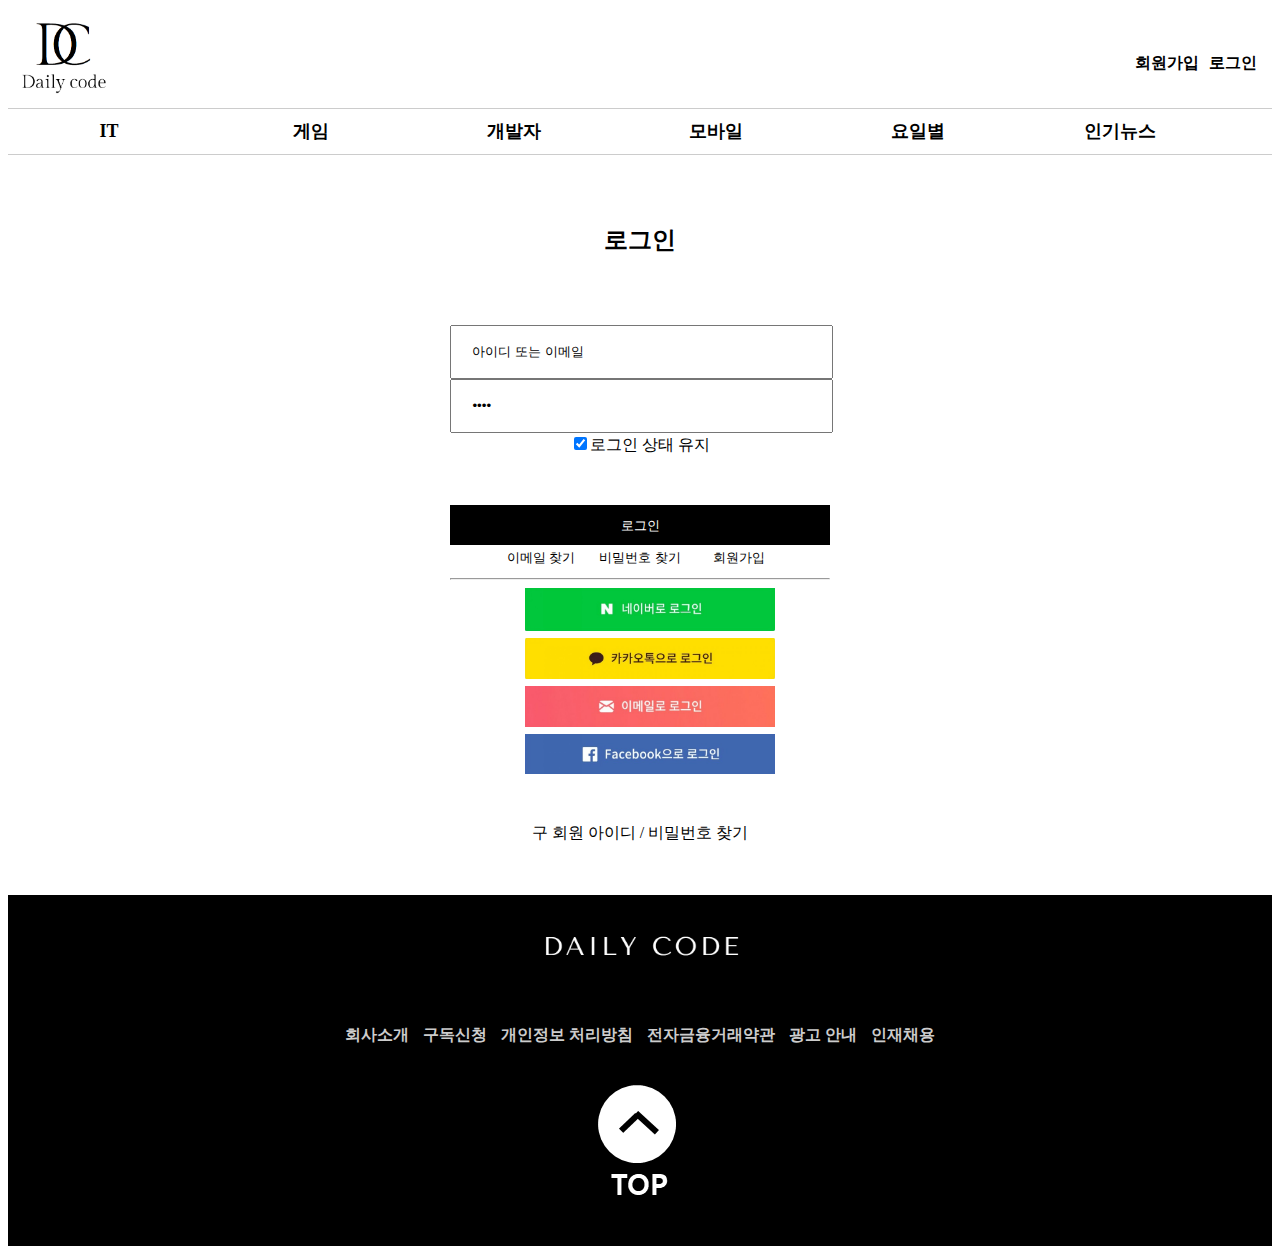
<file: html/2(login_page).html>
<!DOCTYPE html>
<html lang="en">
<head>
    <meta charset="UTF-8">
    <meta name="viewport" content="width=device-width, initial-scale=1.0">
    <title>Document</title>
    <link rel="stylesheet" type="text/css" href="css/login.css">
    <script src="js/jquery-3.7.1.min.js"></script>
    <script src="js/checkForm.js"></script> 
    <link rel="stylesheet" href="css/header.css">
    <link rel="stylesheet" href="css/footer.css">
    <link rel="stylesheet" href="css/menu.css">
    <script src="js/index.js"></script>
</head>
<body>
    <div id="wrap">
        <!-- header -->
       <header>
           <div id="headerBox">
               <div id="logoBox"><a href="index.html"><img src="image/logo_header.png" id="logoImg"></a></div>
               <div id="topMenuBox">
                   <ul>
                       <li><a href="2(login_page).html">로그인</a></li>
                       <li><a href="3_join.html">회원가입</a></li>
                   </ul>
               </div>
           </div>
       <nav>            
           <div id="mainMenuBox">
               <ul id="menuItem">
                    <li><a href="4-1section.html" id="showAllMenu">IT</a></li>
                    <li><a href="4-2section.html" id="showAllMenu">게임</a></li>
                    <li><a href="4-3section.html" id="showAllMenu">개발자</a></li>
                    <li><a href="4-4section.html" id="showAllMenu">모바일</a></li>
                   <li><a href="7(weekly_page).html" id="showAllMenu">요일별</a></li>
                   <li><a href="6(ranking_news).html" id="showAllMenu">인기뉴스</a></li>
               </ul>                    
           </div>
       </nav>
       </header>
    <!-- header끝 -->

    <div id="form">
        <div>
            <h2>로그인</h2>
        </div>
        <div>
            <a id="joinForm" name="joinForm"  method="post" action="joinMemberOk">

                <input type="text" name="id" id="id" value="아이디 또는 이메일" required><br> 
                <input type="password" name="password" id="password" size="" value="비밀번호" required><br> 
                <label><input type="checkbox" id="loginKeepUp" checked value="로그인 상태 유지">로그인 상태 유지</label><br> 
                <br><br><a href="index.html"><input type="submit" name="login" id="login" value="로그인"></a>
 
                <div class="searchAll" id="searchEmail"><a href="#">이메일 찾기</a></div>
                <div class="searchAll" id="searchPassword"><a href="#">비밀번호 찾기</a></div>
                <div class="searchAll" id="join"><a href="#">회원가입</a></div>
             
                <hr>
                
                <div id="easyLogin">
                    <ul>
                        <li><a href="#"><img src="image/naver.png" class="eslg" value="네이버 로그인" width="250px"></a></li>
                        <li><a href="#"><img src="image/kakao.png" class="eslg" value="카카오 로그인" width="250px"></a></li>
                        <li><a href="#"><img src="image/email.png" class="eslg" value="이메일 로그인" width="250px"></a></li>
                        <li><a href="#"><img src="image/facebook.png" class="eslg" value="페이스북 로그인" width="250px"></a></li>
                    </ul>
                </div>
                <br>
                <div id="oldSearch">
                    <a id="oldId" href="#">구 회원 아이디  / </a>
                    <a id="oldPass" href="#">비밀번호 찾기</a>
                </div>

            </a>
        </div>
    </div>
        <!-- footer -->
        <footer>
        <div id="footerBox">
        <div id="companyInfo"><img src="image/logo_dark.png"></div>
            <div id="bottomMenuBox">
                <ul id="bottomMenuItem">
                    <li><a href="#">회사소개  </a></li>
                    <li><a href="#"> 구독신청  </a></li>
                    <li><a href="#"> 개인정보 처리방침 </a></li>
                    <li><a href="#"> 전자금융거래약관  </a></li>
                    <li><a href="#"> 광고 안내  </a></li>
                    <li><a href="#">인재채용</a></li>
                </ul>
            </div>
        <div id="moveToTopBox"><img src="image/moveToTop.png" id="moveToTop"></div>
    </footer>
    <!-- footer 끝 -->
    </div>

</body>
</html>
</file>
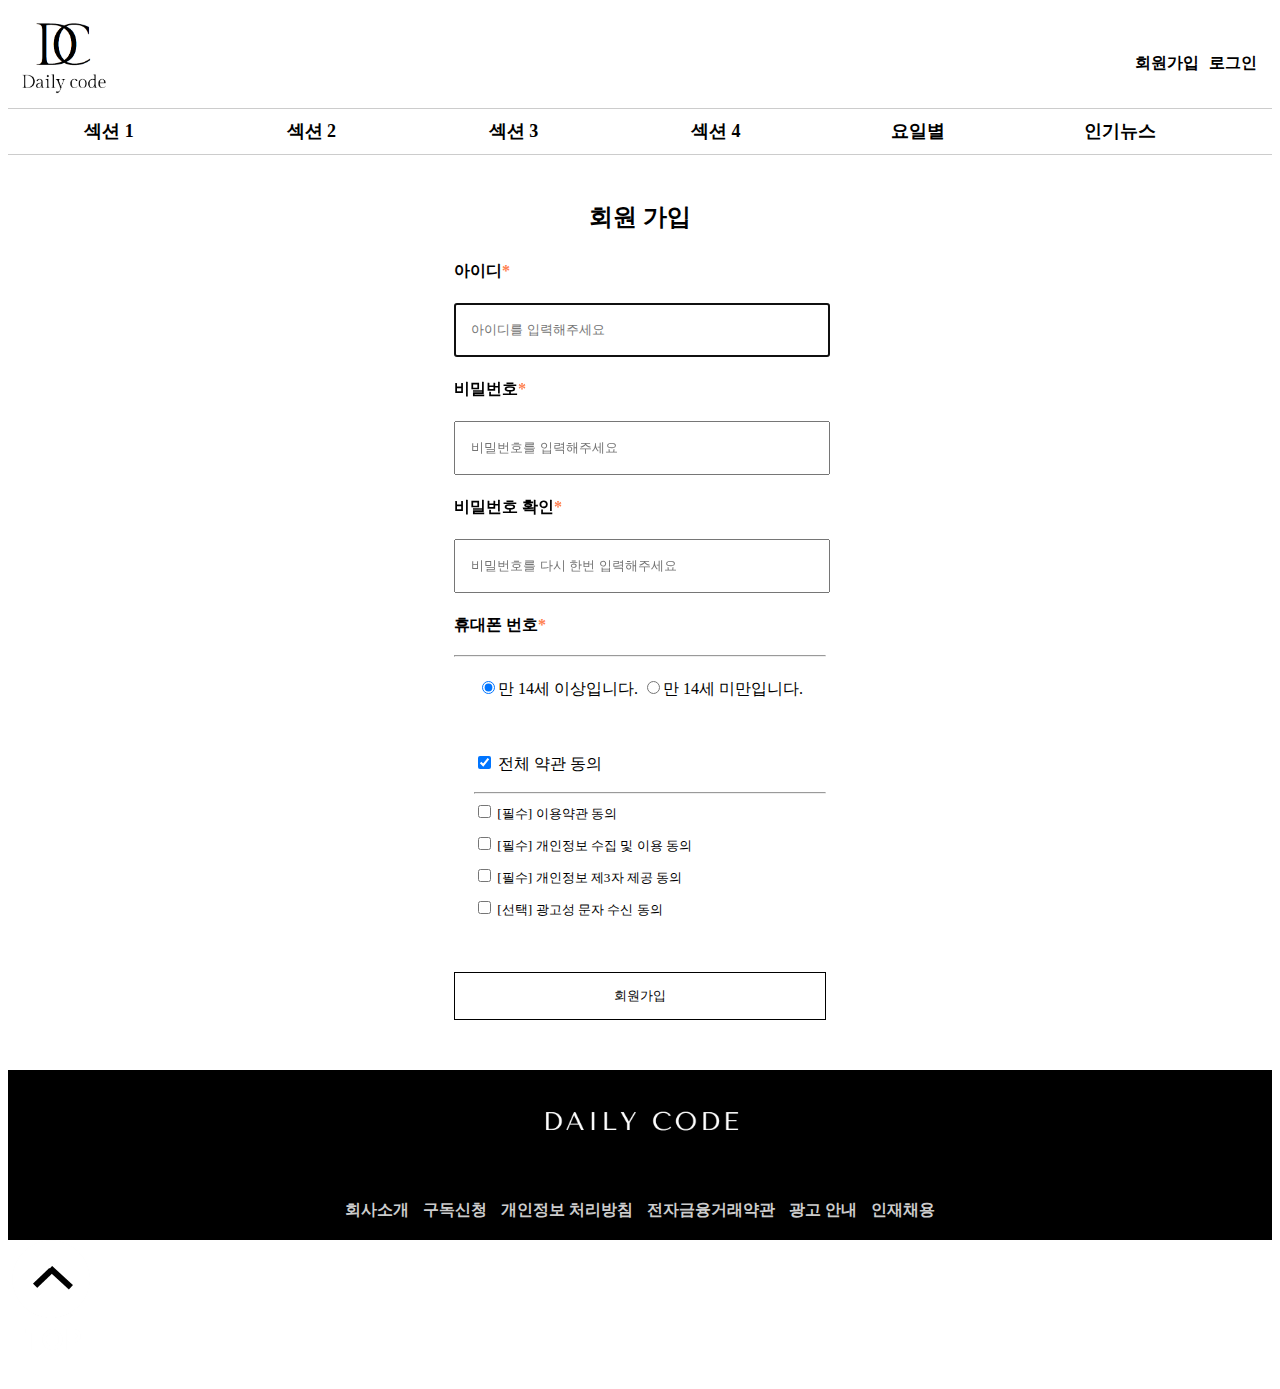
<file: html/3_join.html>
<!DOCTYPE html>
<html>
  <head>
    <meta charset="UTF-8" />
    <title>회원가입 폼 - 정건호</title>
    <script src="js/jquery-3.7.1.min.js"></script>
    <script src="js/joinCheck.js"></script>
    <link rel="stylesheet" type="text/css" href="css/header.css">
    <link rel="stylesheet" type="text/css" href="css/footer.css">
    <link rel="stylesheet" type="text/css" href="css/menu.css">
    <link rel="stylesheet" type="text/css" href="css/join.css">
    <script src="js/index.js"></script>

</head>
<body>
  <div id="wrap">
    <!-- header -->
   <header>
       <div id="headerBox">
           <div id="logoBox"><a href="index.html"><img src="image/logo_header.png" id="logoImg"></a></div>
           <div id="topMenuBox">
               <ul>
                   <li><a href="2(login_page).html">로그인</a></li>
                   <li><a href="3_join.html">회원가입</a></li>
               </ul>
           </div>
       </div>
   <nav>            
       <div id="mainMenuBox">
           <ul id="menuItem">
               <li><a href="4-1section.html" id="showAllMenu">섹션 1</a></li>
               <li><a href="4-2section.html" id="showAllMenu">섹션 2</a></li>
               <li><a href="4-3section.html" id="showAllMenu">섹션 3</a></li>
               <li><a href="4-4section.html" id="showAllMenu">섹션 4</a></li>
               <li><a href="7(weekly_page).html" id="showAllMenu">요일별</a></li>
               <li><a href="6(ranking_news).html" id="showAllMenu">인기뉴스</a></li>
           </ul>                    
       </div>
   </nav>
   </header>
<!-- header끝 -->
      <!-- header끝 -->
      <div id="text_area">
        <div id="h2">
          <h2>회원 가입</h2>
        </div>
        <!--h2 div 닫는 태그-->
        <form
          id="newMemberForm"
          name="newMemberForm"
          method="post"
          action="newMemberOk.jsp"
        >
          <div id="id_area">
            <div class="text_div" id="id_text">아이디<span class="req_color">*</span></div>
            <div class="input_div" id="id_input">
              <input
                type="text"
                id="id"
                name="id"
                placeholder="아이디를 입력해주세요"
              />
            </div>
          </div>
          <div id="password_area">
            <div class="text_div" id="password_text">비밀번호<span class="req_color">*</span></div>
            <div class="input_div" id="password_input">
              <input type="password" id="password" name="password" placeholder="비밀번호를 입력해주세요"/>
            </div>
          </div>
          <div id="passwordCheck_area">
            <div class="text_div" id="passwordCheck_text">비밀번호 확인<span class="req_color">*</span></div>
            <div class="input_div" id="passwordCheck_input">
              <input
                type="password"
                name="passwordCheck"
                id="passwordCheck"
                size="21" placeholder="비밀번호를 다시 한번 입력해주세요"
              />
            </div>
          </div>
          <div id="hp_area">
            <div class="text_div" id="hp_text">휴대폰 번호<span class="req_color">*</span></div>
            <!-- <div class="input_div hp_div" id="hp_1_div">
              <input type="text" id="hp1"/>
            </div>
            <div class="hp-">
              -
            </div> -->
            <!-- <div class="input_div hp_div" id="hp_2_div">
              -<input type="text" id="hp2"/>
            </div> -->
            <!-- <div class="hp-">
              -
            </div> -->
            <!-- -<div class="input_div hp_div" id="hp_3_div">
              <input type="text" id="hp3"/>
            </div> --> 
          </div> <!--hp area 닫는 태그-->
          <hr />
          <div id="adult_area">
            <input type="radio" name="adult" value="yes" checked/>만 14세 이상입니다.
            <input type="radio" name="adult" value="no" />만 14세 미만입니다.
          </div>
          <div id="agree_area">
            <div id="agree_all">
              <label><input
                type="checkbox"
                id="agree_all_chkBox"
                value="모든약관"
                name="chkAll"
                
              /> 전체 약관 동의</label>
            </div>
            <hr />
            <div class="agree_det">
              <label
                ><input
                  type="checkbox"
                  id="agreement1"
                  value="agree_1_chkBox"
                  name="chk"
                  class="chk"
                /> [필수] 이용약관 동의</label
              >
            </div>
            <div class="agree_det">
              <label
                ><input
                  type="checkbox"
                  id="agreement2"
                  value="agree_2_chkBox"
                  name="chk"
                  class="chk"
                /> [필수] 개인정보 수집 및 이용 동의</label
              >
            </div>
            <div class="agree_det">
              <label
                ><input
                  type="checkbox"
                  id="agreement3"
                  value="agree_3_chkBox"
                  name="chk"
                  class="chk"
                /> [필수] 개인정보 제3자 제공 동의</label
              >
            </div>
            <div class="agree_det">
              <label
                ><input
                  type="checkbox"
                  id="agreement4"
                  value="agree_4_chkBox"
                  name="chk"
                  class="chk"
                /> [선택] 광고성 문자 수신 동의</label
              >
            </div>
          </div>
          <div id="join_div"><input type="submit" value="회원가입" /></div>
        </form>
      </div>
      <!--text_area 닫는 태그-->
    </div>
    <!--wrap div 닫는 태그-->

<!-- footer -->
    <footer>
      <div id="footerBox">
      <div id="companyInfo"><img src="image/logo_footer.png"></div>
          <div id="bottomMenuBox">
              <ul id="bottomMenuItem">
                  <li><a href="#">회사소개  </a></li>
                  <li><a href="#"> 구독신청  </a></li>
                  <li><a href="#"> 개인정보 처리방침 </a></li>
                  <li><a href="#"> 전자금융거래약관  </a></li>
                  <li><a href="#"> 광고 안내  </a></li>
                  <li><a href="#">인재채용</a></li>
              </ul>
          </div>
      </div>    
      <div id="moveToTopBox"><img src="image/moveToTop.png" id="moveToTop"></div>
    </div>
  </footer>
<!-- footer 끝 -->
  </body>
</html>
</file>
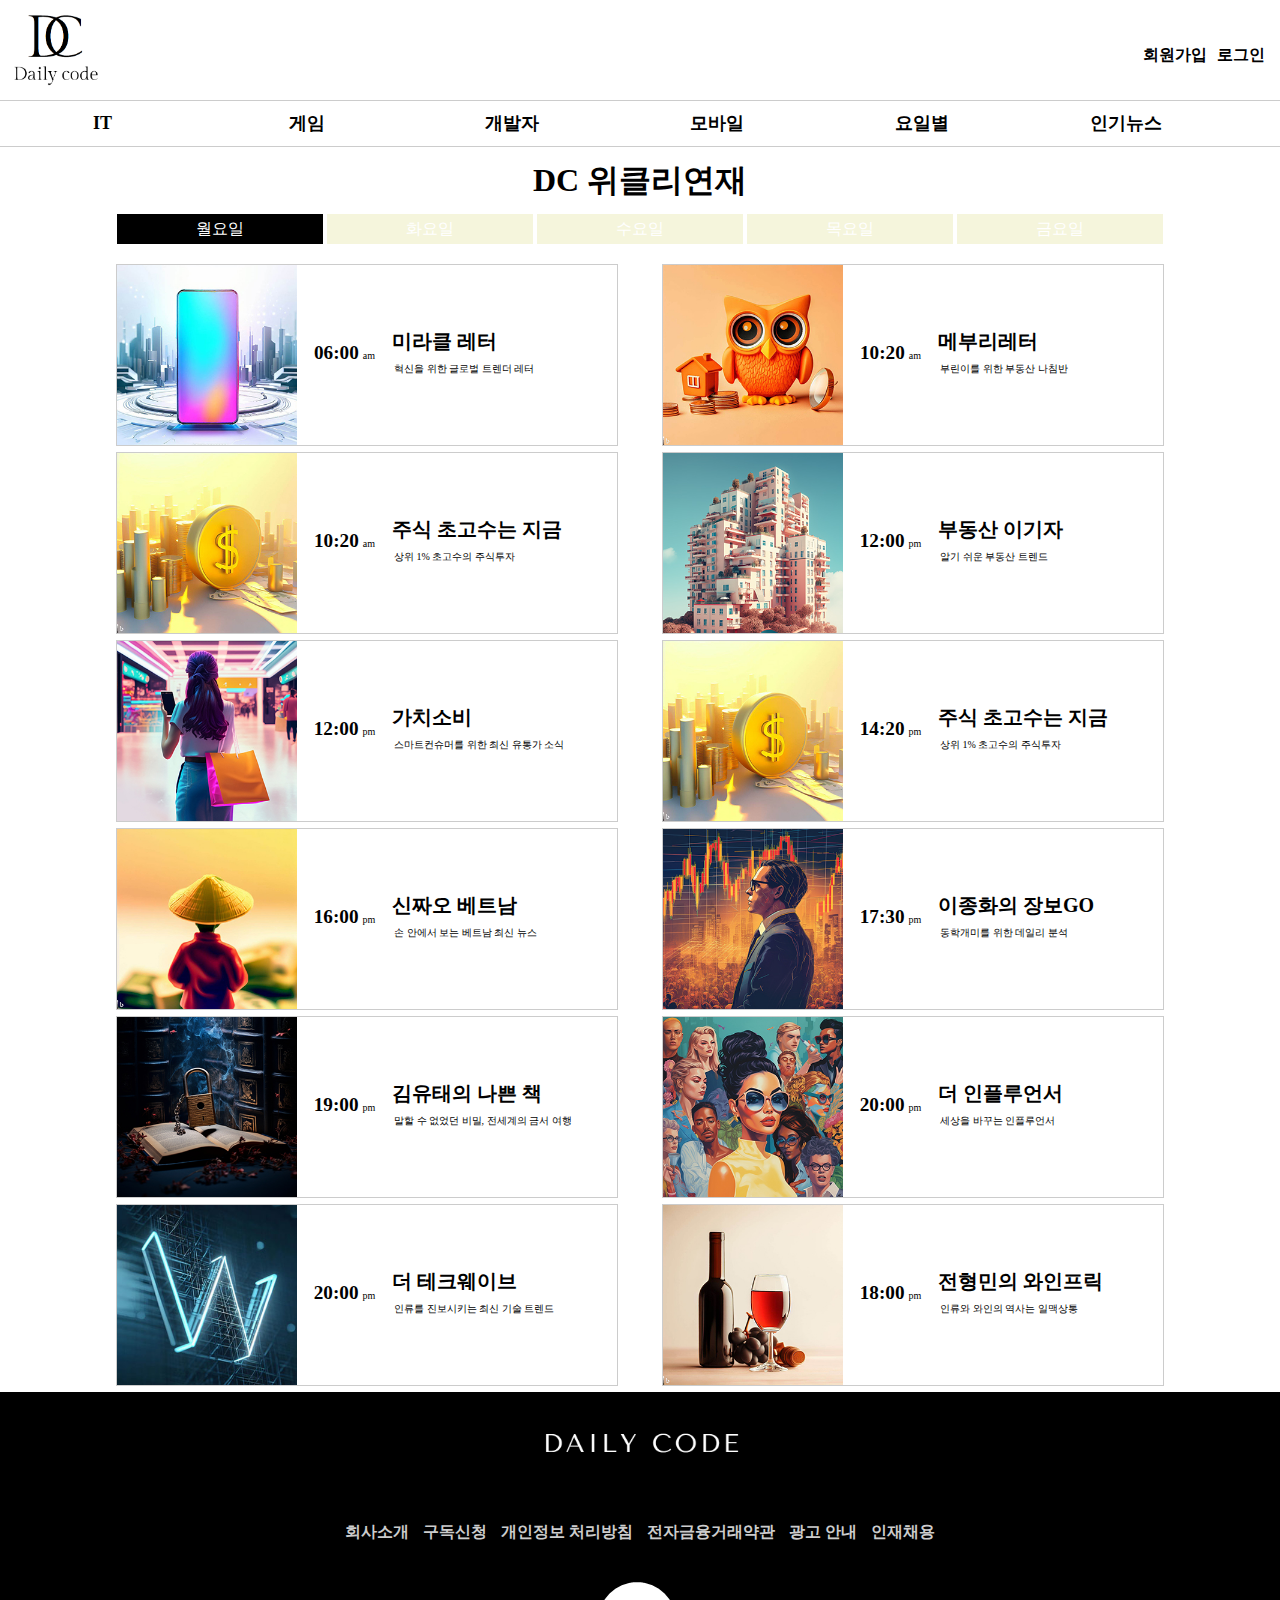
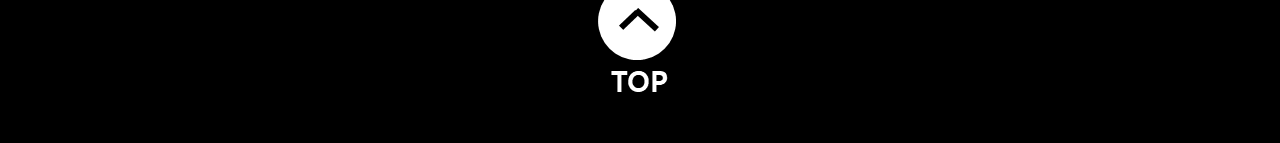
<file: html/7(weekly_page).html>
<!DOCTYPE html>
<html lang="en">
  <head>
    <meta charset="UTF-8" />
    <meta name="viewport" content="width=device-width, initial-scale=1.0" />
    <title>위클리연재</title>
    <script src="js/jquery-3.7.1.min.js"></script>
    <script src="js/7(weekly_page).js"></script>
    <link rel="stylesheet" type="text/css" href="css/header.css">
    <link rel="stylesheet" type="text/css" href="css/footer.css">
    <link rel="stylesheet" type="text/css" href="css/menu.css">
    <link rel="stylesheet" type="text/css" href="css/7(weekly_page).css">
    <script src="js/index.js"></script>
    
  </head>
  <body>
    <div id="wrap">
      <div id="wrap">
        <!-- header -->
       <header>
           <div id="headerBox">
               <div id="logoBox"><a href="index.html"><img src="image/logo_header.png" id="logoImg"></a></div>
               <div id="topMenuBox">
                   <ul>
                       <li><a href="2(login_page).html">로그인</a></li>
                       <li><a href="3_join.html">회원가입</a></li>
                   </ul>
               </div>
           </div>
       <nav>            
           <div id="mainMenuBox">
               <ul id="menuItem">
                  <li><a href="4-1section.html" id="showAllMenu">IT</a></li>
                  <li><a href="4-2section.html" id="showAllMenu">게임</a></li>
                  <li><a href="4-3section.html" id="showAllMenu">개발자</a></li>
                  <li><a href="4-4section.html" id="showAllMenu">모바일</a></li>
                  <li><a href="7(weekly_page).html" id="showAllMenu">요일별</a></li>
                  <li><a href="6(ranking_news).html" id="showAllMenu">인기뉴스</a></li>
               </ul>                    
           </div>
       </nav>
       </header>
    <!-- header끝 -->

      <div id="news_group">
        <div id="content">
          <div id="h1_div">
            <h1><span>DC</span> 위클리연재</h1>
          </div>
          <!--h1 div 닫는 태그-->
          <div id="weekly_div">
            <div id="weekly_cho_div">
              <ul id="weekly_ul">
                <li id="weekly_mon"><a href="#">월요일</a></li>
                <li id="weekly_tue"><a href="#">화요일</a></li>
                <li id="weekly_thu"><a href="#">수요일</a></li>
                <li id="weekly_wed"><a href="#">목요일</a></li>
                <li id="weekly_fri"><a href="#">금요일</a></li>
              </ul>
            </div>
            <!--weekly_cho_div 닫는 태그-->
            <div id="weekly_item">
            <!-- 월요일 아이템 -->
                <div class="weekly-box">
                    <ul id="item_ul">
                        <li>
                        <div class="item_group" id="item1">
                            <img
                            src="image/mon/7_mon_1.jpg"
                            /><!--180*180 정사각형 제일 왼쪽에 여백없이-->
                            <div class="time_area">
                            <span class="time_item">06:00</span>
                            <span class="time_ampm_item">am</span>
                            </div>
                            <!--time area 끝-->
                            <div class="text-area">
                            <span class="title_item">미라클 레터</span><br>
                            <span class="midtitle_item"
                                >혁신을 위한 글로벌 트렌더 레터</span
                            >
                            </div>
                            <!--text area 끝-->
                        </div>
                        </li>
                        <!--item1 끝-->
                        <li>
                        <div class="item_group" id="item2">
                            <img src="image/mon/7_mon_2.jpg" />
                            <div class="time_area">
                            <span class="time_item">10:20</span>
                            <span class="time_ampm_item">am</span>
                            </div>
                            <!--time area 끝-->
                            <div class="text-area">
                            <span class="title_item">메부리레터</span><br>
                            <span class="midtitle_item"
                                >부린이를 위한 부동산 나침반</span
                            >
                            </div>
                            <!--text area 끝-->
                        </div>
                        </li>
                        <!--item2 끝-->
                        <li>
                        <div class="item_group" id="item3">
                            <img src="image/mon/7_mon_3.jpg" />
                            <div class="time_area">
                            <span class="time_item">10:20</span>
                            <span class="time_ampm_item">am</span>
                            </div>
                            <!--time area 끝-->
                            <div class="text-area">
                            <span class="title_item">주식 초고수는 지금</span><br>
                            <span class="midtitle_item"
                                >상위 1% 초고수의 주식투자</span
                            >
                            </div>
                            <!--text area 끝-->
                        </div>
                        </li>
                        <!--item3 끝-->
                        <li>
                        <div class="item_group" id="item4">
                            <img src="image/mon/7_mon_4.jpg" />
                            <div class="time_area">
                            <span class="time_item">12:00</span>
                            <span class="time_ampm_item">pm</span>
                            </div>
                            <!--time area 끝-->
                            <div class="text-area">
                            <span class="title_item">부동산 이기자</span><br>
                            <span class="midtitle_item"
                                >알기 쉬운 부동산 트렌드</span
                            >
                            </div>
                            <!--text area 끝-->
                        </div>
                        </li>
                        <!--item4 끝-->
                        <li>
                        <div class="item_group" id="item5">
                            <img src="image/mon/7_mon_5.jpg" />
                            <div class="time_area">
                            <span class="time_item">12:00</span>
                            <span class="time_ampm_item">pm</span>
                            </div>
                            <!--time area 끝-->
                            <div class="text-area">
                            <span class="title_item">가치소비</span><br>
                            <span class="midtitle_item"
                                >스마트컨슈머를 위한 최신 유통가 소식</span
                            >
                            </div>
                            <!--text area 끝-->
                        </div>
                        </li>
                        <!--item5 끝-->
                        <li>
                        <div class="item_group" id="item6">
                            <img src="image/mon/7_mon_6.jpg" />
                            <div class="time_area">
                            <span class="time_item">14:20</span>
                            <span class="time_ampm_item">pm</span>
                            </div>
                            <!--time area 끝-->
                            <div class="text-area">
                            <span class="title_item">주식 초고수는 지금</span><br>
                            <span class="midtitle_item"
                                >상위 1% 초고수의 주식투자</span
                            >
                            </div>
                            <!--text area 끝-->
                        </div>
                        </li>
                        <!--item6 끝-->
                        <li>
                        <div class="item_group" id="item7">
                            <img src="image/mon/7_mon_7.jpg" />
                            <div class="time_area">
                            <span class="time_item">16:00</span>
                            <span class="time_ampm_item">pm</span>
                            </div>
                            <!--time area 끝-->
                            <div class="text-area">
                            <span class="title_item">신짜오 베트남</span><br>
                            <span class="midtitle_item"
                                >손 안에서 보는 베트남 최신 뉴스</span
                            >
                            </div>
                            <!--text area 끝-->
                        </div>
                        </li>
                        <!--item7 끝-->
                        <li>
                        <div class="item_group" id="item8">
                            <img src="image/mon/7_mon_8.jpg" />
                            <div class="time_area">
                            <span class="time_item">17:30</span>
                            <span class="time_ampm_item">pm</span>
                            </div>
                            <!--time area 끝-->
                            <div class="text-area">
                            <span class="title_item">이종화의 장보GO</span><br>
                            <span class="midtitle_item"
                                >동학개미를 위한 데일리 분석</span
                            >
                            </div>
                            <!--text area 끝-->
                        </div>
                        </li>
                        <!--item8 끝-->
                        <li>
                        <div class="item_group" id="item9">
                            <img src="image/mon/7_mon_9.jpg" />
                            <div class="time_area">
                            <span class="time_item">19:00</span>
                            <span class="time_ampm_item">pm</span>
                            </div>
                            <!--time area 끝-->
                            <div class="text-area">
                            <span class="title_item">김유태의 나쁜 책</span><br>
                            <span class="midtitle_item"
                                >말할 수 없었던 비밀, 전세계의 금서 여행</span
                            >
                            </div>
                            <!--text area 끝-->
                        </div>
                        </li>
                        <!--item9 끝-->
                        <li>
                        <div class="item_group" id="item10">
                            <img src="image/mon/7_mon_10.jpg" />
                            <div class="time_area">
                            <span class="time_item">20:00</span>
                            <span class="time_ampm_item">pm</span>
                            </div>
                            <!--time area 끝-->
                            <div class="text-area">
                            <span class="title_item">더 인플루언서</span><br>
                            <span class="midtitle_item"
                                >세상을 바꾸는 인플루언서</span
                            >
                            </div>
                            <!--text area 끝-->
                        </div>
                        </li>
                        <!--item10 끝-->
                        <li>
                        <div class="item_group" id="item11">
                            <img src="image/mon/7_mon_11.jpg" />
                            <div class="time_area">
                            <span class="time_item">20:00</span>
                            <span class="time_ampm_item">pm</span>
                            </div>
                            <!--time area 끝-->
                            <div class="text-area">
                            <span class="title_item">더 테크웨이브</span><br>
                            <span class="midtitle_item"
                                >인류를 진보시키는 최신 기술 트렌드</span
                            >
                            </div>
                            <!--text area 끝-->
                        </div>
                        </li>
                        <!--item11 끝-->
                        <li>
                        <div class="item_group" id="item12">
                            <img src="image/mon/7_mon_12.jpg" />
                            <div class="time_area">
                            <span class="time_item">18:00</span>
                            <span class="time_ampm_item">pm</span>
                            </div>
                            <!--time area 끝-->
                            <div class="text-area">
                            <span class="title_item">전형민의 와인프릭</span><br>
                            <span class="midtitle_item"
                                >인류와 와인의 역사는 일맥상통</span
                            >
                            </div>
                            <!--text area 끝-->
                        </div>
                        </li>
                        <!--item12 끝-->
                    </ul>
                </div>
            <!-- 월요일 아이템 닫는 태그 -->
            <!-- 화요일 아이템 태그 -->
            <div class="weekly-box">
                <ul id="item_ul">
                  <!--tue-->
                  <li>
                    <div class="item_group" id="item1">
                      <img
                        src="image/tue/7_tue_1.jpg"
                      /><!--180*180 정사각형 제일 왼쪽에 여백없이-->
                      <div class="time_area">
                        <span class="time_item">06:00</span>
                        <span class="time_ampm_item">am</span>
                      </div>
                      <!--time area 끝-->
                      <div class="text-area">
                        <span class="title_item">매일 돈이 보이는 습관 M+</span><br />
                        <span class="midtitle_item"
                          >건강한 재테크 습관을 위한 지침서</span
                        >
                      </div>
                      <!--text area 끝-->
                    </div>
                  </li>
                  <!--item1 끝-->
                  <li>
                    <div class="item_group" id="item2">
                      <img src="image/tue/7_tue_2.jpg" />
                      <div class="time_area">
                        <span class="time_item">07:00</span>
                        <span class="time_ampm_item">am</span>
                      </div>
                      <!--time area 끝-->
                      <div class="text-area">
                        <span class="title_item">월가월부</span><br />
                        <span class="midtitle_item"
                          >서학개미를 눈뜨게 하는 美증시 뉴스</span
                        >
                      </div>
                      <!--text area 끝-->
                    </div>
                  </li>
                  <!--item2 끝-->
                  <li>
                    <div class="item_group" id="item3">
                      <img src="image/tue/7_tue_3.jpg" />
                      <div class="time_area">
                        <span class="time_item">08:00</span>
                        <span class="time_ampm_item">am</span>
                      </div>
                      <!--time area 끝-->
                      <div class="text-area">
                        <span class="title_item">정치에 속지 않기기</span><br />
                        <span class="midtitle_item">정치 현장과 현상의 異面 분석</span>
                      </div>
                      <!--text area 끝-->
                    </div>
                  </li>
                  <!--item3 끝-->
                  <li>
                    <div class="item_group" id="item4">
                      <img src="image/tue/7_tue_4.jpg" />
                      <div class="time_area">
                        <span class="time_item">10:20</span>
                        <span class="time_ampm_item">am</span>
                      </div>
                      <!--time area 끝-->
                      <div class="text-area">
                        <span class="title_item">주식 초고수는 지금</span><br />
                        <span class="midtitle_item">상위 1% 초고수의 주식투자</span>
                      </div>
                      <!--text area 끝-->
                    </div>
                  </li>
                  <!--item4 끝-->
                  <li>
                    <div class="item_group" id="item5">
                      <img src="image/tue/7_tue_5.jpg" />
                      <div class="time_area">
                        <span class="time_item">12:00</span>
                        <span class="time_ampm_item">pm</span>
                      </div>
                      <!--time area 끝-->
                      <div class="text-area">
                        <span class="title_item">나기자의 데이터로 세상 읽기</span><br />
                        <span class="midtitle_item">세상만사 숫자형통 데이터 세상</span>
                      </div>
                      <!--text area 끝-->
                    </div>
                  </li>
                  <!--item5 끝-->
                  <li>
                    <div class="item_group" id="item6">
                      <img src="image/tue/7_tue_6.jpg" />
                      <div class="time_area">
                        <span class="time_item">12:00</span>
                        <span class="time_ampm_item">pm</span>
                      </div>
                      <!--time area 끝-->
                      <div class="text-area">
                        <span class="title_item">홍키자의 빅테크</span><br />
                        <span class="midtitle_item">빅테크를 쫓는 글로벌 레이더</span>
                      </div>
                      <!--text area 끝-->
                    </div>
                  </li>
                  <!--item6 끝-->
                  <li>
                    <div class="item_group" id="item7">
                      <img src="image/tue/7_tue_7.jpg" />
                      <div class="time_area">
                        <span class="time_item">14:20</span>
                        <span class="time_ampm_item">pm</span>
                      </div>
                      <!--time area 끝-->
                      <div class="text-area">
                        <span class="title_item">주식 초고수는 지금</span><br />
                        <span class="midtitle_item">상위 1% 초고수의 주식투자</span>
                      </div>
                      <!--text area 끝-->
                    </div>
                  </li>
                  <!--item7 끝-->
                  <li>
                    <div class="item_group" id="item8">
                      <img src="image/tue/7_tue_8.jpg" />
                      <div class="time_area">
                        <span class="time_item">17:30</span>
                        <span class="time_ampm_item">pm</span>
                      </div>
                      <!--time area 끝-->
                      <div class="text-area">
                        <span class="title_item">이종화의 장보GO</span><br />
                        <span class="midtitle_item">동학개미를 위한 데일리 분석</span>
                      </div>
                      <!--text area 끝-->
                    </div>
                  </li>
                  <!--item8 끝-->
                  <li>
                    <div class="item_group" id="item9">
                      <img src="image/tue/7_tue_9.jpg" />
                      <div class="time_area">
                        <span class="time_item">19:00</span>
                        <span class="time_ampm_item">pm</span>
                      </div>
                      <!--time area 끝-->
                      <div class="text-area">
                        <span class="title_item">퇴근 후 방구석 공방</span><br />
                        <span class="midtitle_item"
                          >프라모델 매니아의 제작부터 도색까지</span
                        >
                      </div>
                      <!--text area 끝-->
                    </div>
                  </li>
                  <!--item9 끝-->
                  <li>
                    <div class="item_group" id="item10">
                      <img src="image/tue/7_tue_10.jpg" />
                      <div class="time_area">
                        <span class="time_item">20:00</span>
                        <span class="time_ampm_item">pm</span>
                      </div>
                      <!--time area 끝-->
                      <div class="text-area">
                        <span class="title_item">별별사진집</span><br />
                        <span class="midtitle_item">사진으로 만나는 K컬쳐의 별들</span>
                      </div>
                      <!--text area 끝-->
                    </div>
                  </li>
                  <!--item10 끝-->
                  <li>
                    <div class="item_group" id="item11">
                      <img src="image/tue/7_tue_11.jpg" />
                      <div class="time_area">
                        <span class="time_item">21:00</span>
                        <span class="time_ampm_item">pm</span>
                      </div>
                      <!--time area 끝-->
                      <div class="text-area">
                        <span class="title_item">사색(思索)</span><br />
                        <span class="midtitle_item">역사에서 배우는 19세기 지식창고</span>
                      </div>
                      <!--text area 끝-->
                    </div>
                  </li>
                  <!--item11 끝-->
                  <li>
                    <div class="item_group" id="item12">
                      <img src="image/tue/7_tue_12.jpg" />
                      <div class="time_area">
                        <span class="time_item">22:00</span>
                        <span class="time_ampm_item">pm</span>
                      </div>
                      <!--time area 끝-->
                      <div class="text-area">
                        <span class="title_item">푸드현미경</span><br />
                        <span class="midtitle_item">내 몸을 위한 먹거리 지식</span>
                      </div>
                      <!--text area 끝-->
                    </div>
                  </li>
                  <!--item12 끝-->
                </ul>
              </div>
              <!--weekly box 끝-->

            <!-- 화요일 아이템 닫는 태그 -->
            <!-- 수요일 아이템 태그 -->
                <div class="weekly-box">
                    <ul id="item_ul">
                        <!--wed-->
                        <li>
                          <div class="item_group" id="item1">
                            <img
                              src="image/wed/7_wed_1.jpg"
                            /><!--180*180 정사각형 제일 왼쪽에 여백없이-->
                            <div class="time_area">
                              <span class="time_item">06:00</span>
                              <span class="time_ampm_item">am</span>
                            </div>
                            <!--time area 끝-->
                            <div class="text-area">
                              <span class="title_item">임정우의 스리 퍼트</span><br />
                              <span class="midtitle_item">모두가 놓친 세밀한 골프 스토리</span>
                            </div>
                            <!--text area 끝-->
                          </div>
                        </li>
                        <!--item1 끝-->
                        <li>
                          <div class="item_group" id="item2">
                            <img src="image/wed/7_wed_2.jpg" />
                            <div class="time_area">
                              <span class="time_item">07:00</span>
                              <span class="time_ampm_item">am</span>
                            </div>
                            <!--time area 끝-->
                            <div class="text-area">
                              <span class="title_item">월가월부</span><br />
                              <span class="midtitle_item"
                                >서학개미를 눈뜨게 하는 美증시 뉴스</span
                              >
                            </div>
                            <!--text area 끝-->
                          </div>
                        </li>
                        <!--item2 끝-->
                        <li>
                          <div class="item_group" id="item3">
                            <img src="image/wed/7_wed_3.jpg" />
                            <div class="time_area">
                              <span class="time_item">08:00</span>
                              <span class="time_ampm_item">am</span>
                            </div>
                            <!--time area 끝-->
                            <div class="text-area">
                              <span class="title_item">여프라이즈</span><br />
                              <span class="midtitle_item">짐싸게 만드는 펀펀 여행 보따리</span>
                            </div>
                            <!--text area 끝-->
                          </div>
                        </li>
                        <!--item3 끝-->
                        <li>
                          <div class="item_group" id="item4">
                            <img src="image/wed/7_wed_4.jpg" />
                            <div class="time_area">
                              <span class="time_item">09:00</span>
                              <span class="time_ampm_item">am</span>
                            </div>
                            <!--time area 끝-->
                            <div class="text-area">
                              <span class="title_item">돌파구</span><br />
                              <span class="midtitle_item">팔수록 흥미진진 '아이돌' 탐구</span>
                            </div>
                            <!--text area 끝-->
                          </div>
                        </li>
                        <!--item4 끝-->
                        <li>
                          <div class="item_group" id="item5">
                            <img src="image/wed/7_wed_5.jpg" />
                            <div class="time_area">
                              <span class="time_item">09:00</span>
                              <span class="time_ampm_item">am</span>
                            </div>
                            <!--time area 끝-->
                            <div class="text-area">
                              <span class="title_item">多리뷰해</span><br />
                              <span class="midtitle_item">신상 떴다! 출발 OTT·영화 여행 </span>
                            </div>
                            <!--text area 끝-->
                          </div>
                        </li>
                        <!--item5 끝-->
                        <li>
                          <div class="item_group" id="item6">
                            <img src="image/wed/7_wed_6.jpg" />
                            <div class="time_area">
                              <span class="time_item">10:20</span>
                              <span class="time_ampm_item">am</span>
                            </div>
                            <!--time area 끝-->
                            <div class="text-area">
                              <span class="title_item">주식 초고수는 지금</span><br />
                              <span class="midtitle_item">상위 1% 초고수의 주식 투자</span>
                            </div>
                            <!--text area 끝-->
                          </div>
                        </li>
                        <!--item6 끝-->
                        <li>
                          <div class="item_group" id="item7">
                            <img src="image/wed/7_wed_7.jpg" />
                            <div class="time_area">
                              <span class="time_item">12:00</span>
                              <span class="time_ampm_item">pm</span>
                            </div>
                            <!--time area 끝-->
                            <div class="text-area">
                              <span class="title_item">방영덕의 디테일</span><br />
                              <span class="midtitle_item"
                                >와글와글 이슈와 핫한 인물의 뒷얘기</span
                              >
                            </div>
                            <!--text area 끝-->
                          </div>
                        </li>
                        <!--item7 끝-->
                        <li>
                          <div class="item_group" id="item8">
                            <img src="image/wed/7_wed_8.jpg" />
                            <div class="time_area">
                              <span class="time_item">14:20</span>
                              <span class="time_ampm_item">pm</span>
                            </div>
                            <!--time area 끝-->
                            <div class="text-area">
                              <span class="title_item">주식 초고수는 지금</span><br />
                              <span class="midtitle_item">상위 1% 초고수의 주식투자</span>
                            </div>
                            <!--text area 끝-->
                          </div>
                        </li>
                        <!--item8 끝-->
                        <li>
                          <div class="item_group" id="item9">
                            <img src="image/wed/7_wed_9.jpg" />
                            <div class="time_area">
                              <span class="time_item">16:00</span>
                              <span class="time_ampm_item">pm</span>
                            </div>
                            <!--time area 끝-->
                            <div class="text-area">
                              <span class="title_item">박민기의 월드 버스</span><br />
                              <span class="midtitle_item">가장 핫한 위클리 국제뉴스</span>
                            </div>
                            <!--text area 끝-->
                          </div>
                        </li>
                        <!--item9 끝-->
                        <li>
                          <div class="item_group" id="item10">
                            <img src="image/wed/7_wed_10.jpg" />
                            <div class="time_area">
                              <span class="time_item">17:30</span>
                              <span class="time_ampm_item">pm</span>
                            </div>
                            <!--time area 끝-->
                            <div class="text-area">
                              <span class="title_item">이종화의 장보GO</span><br />
                              <span class="midtitle_item">동학개미를 위한 데일리 분석</span>
                            </div>
                            <!--text area 끝-->
                          </div>
                        </li>
                        <!--item10 끝-->
                        <li>
                          <div class="item_group" id="item11">
                            <img src="image/wed/7_wed_11.jpg" />
                            <div class="time_area">
                              <span class="time_item">19:00</span>
                              <span class="time_ampm_item">pm</span>
                            </div>
                            <!--time area 끝-->
                            <div class="text-area">
                              <span class="title_item">사-연</span><br />
                              <span class="midtitle_item">옛날 사진에 얽힌 뒷이야기</span>
                            </div>
                            <!--text area 끝-->
                          </div>
                        </li>
                        <!--item11 끝-->
                        <li>
                          <div class="item_group" id="item12">
                            <img src="image/wed/7_wed_12.jpg" />
                            <div class="time_area">
                              <span class="time_item">20:00</span>
                              <span class="time_ampm_item">pm</span>
                            </div>
                            <!--time area 끝-->
                            <div class="text-area">
                              <span class="title_item">추동훈의 흥부전</span><br />
                              <span class="midtitle_item"
                                >글로벌 기업들의 흥망성쇠와 뒷이야기</span
                              >
                            </div>
                            <!--text area 끝-->
                          </div>
                        </li>
                        <!--item12 끝-->
                      </ul>
                </div>

            <!-- 수요일 아이템 닫는 태그 -->
            <!-- 목요일 아이템 태그 -->
                <div class="weekly-box">
                    <ul id="item_ul">
                        <!--thu-->
                        <li>
                          <div class="item_group" id="item1">
                            <img
                              src="image/thu/7_thu_1.jpg"
                            /><!--180*180 정사각형 제일 왼쪽에 여백없이-->
                            <div class="time_area">
                              <span class="time_item">06:00</span>
                              <span class="time_ampm_item">am</span>
                            </div>
                            <!--time area 끝-->
                            <div class="text-area">
                              <span class="title_item">매일 돈이 보이는 습관 M+</span><br />
                              <span class="midtitle_item">건강한 재테크 습관을 위한 지침서</span>
                            </div>
                            <!--text area 끝-->
                          </div>
                        </li>
                        <!--item1 끝-->
                        <li>
                          <div class="item_group" id="item2">
                            <img src="image/thu/7_thu_2.jpg" />
                            <div class="time_area">
                              <span class="time_item">07:00</span>
                              <span class="time_ampm_item">am</span>
                            </div>
                            <!--time area 끝-->
                            <div class="text-area">
                              <span class="title_item">월가월부</span><br />
                              <span class="midtitle_item"
                                >서학개미를 눈뜨게 하는 美증시 뉴스</span
                              >
                            </div>
                            <!--text area 끝-->
                          </div>
                        </li>
                        <!--item2 끝-->
                        <li>
                          <div class="item_group" id="item3">
                            <img src="image/thu/7_thu_3.jpg" />
                            <div class="time_area">
                              <span class="time_item">10:00</span>
                              <span class="time_ampm_item">am</span>
                            </div>
                            <!--time area 끝-->
                            <div class="text-area">
                              <span class="title_item">매부리레터</span><br />
                              <span class="midtitle_item">부린이를 위한 부동산 나침반</span>
                            </div>
                            <!--text area 끝-->
                          </div>
                        </li>
                        <!--item3 끝-->
                        <li>
                          <div class="item_group" id="item4">
                            <img src="image/thu/7_thu_4.jpg" />
                            <div class="time_area">
                              <span class="time_item">10:20</span>
                              <span class="time_ampm_item">am</span>
                            </div>
                            <!--time area 끝-->
                            <div class="text-area">
                              <span class="title_item">주식 초고수는 지금</span><br />
                              <span class="midtitle_item">상위 1% 초고수의 주식투자</span>
                            </div>
                            <!--text area 끝-->
                          </div>
                        </li>
                        <!--item4 끝-->
                        <li>
                          <div class="item_group" id="item5">
                            <img src="image/thu/7_thu_5.jpg" />
                            <div class="time_area">
                              <span class="time_item">12:00</span>
                              <span class="time_ampm_item">pm</span>
                            </div>
                            <!--time area 끝-->
                            <div class="text-area">
                              <span class="title_item">세상만車</span><br />
                              <span class="midtitle_item">언젠가 쓸모 있는 자동차 잡학사전</span>
                            </div>
                            <!--text area 끝-->
                          </div>
                        </li>
                        <!--item5 끝-->
                        <li>
                          <div class="item_group" id="item6">
                            <img src="image/thu/7_thu_6.jpg" />
                            <div class="time_area">
                              <span class="time_item">14:20</span>
                              <span class="time_ampm_item">pm</span>
                            </div>
                            <!--time area 끝-->
                            <div class="text-area">
                              <span class="title_item">주식 초고수는 지금</span><br />
                              <span class="midtitle_item">상위 1% 초고수의 주식 투자</span>
                            </div>
                            <!--text area 끝-->
                          </div>
                        </li>
                        <!--item6 끝-->
                        <li>
                          <div class="item_group" id="item7">
                            <img src="image/thu/7_thu_7.jpg" />
                            <div class="time_area">
                              <span class="time_item">16:00</span>
                              <span class="time_ampm_item">pm</span>
                            </div>
                            <!--time area 끝-->
                            <div class="text-area">
                              <span class="title_item">생활 속 건강 Talk</span><br />
                              <span class="midtitle_item"
                                >건강에 도움이 되는 다양한 의학 상식과 건강 관련 정보를 전달</span
                              >
                            </div>
                            <!--text area 끝-->
                          </div>
                        </li>
                        <!--item7 끝-->
                        <li>
                          <div class="item_group" id="item8">
                            <img src="image/thu/7_thu_8.jpg" />
                            <div class="time_area">
                              <span class="time_item">17:30</span>
                              <span class="time_ampm_item">pm</span>
                            </div>
                            <!--time area 끝-->
                            <div class="text-area">
                              <span class="title_item">이종화의 장보GO</span><br />
                              <span class="midtitle_item">동학개미를 위한 데일리 분석</span>
                            </div>
                            <!--text area 끝-->
                          </div>
                        </li>
                        <!--item8 끝-->
                        <li>
                          <div class="item_group" id="item9">
                            <img src="image/thu/7_thu_9.jpg" />
                            <div class="time_area">
                              <span class="time_item">19:00</span>
                              <span class="time_ampm_item">pm</span>
                            </div>
                            <!--time area 끝-->
                            <div class="text-area">
                              <span class="title_item">이번주 미술가 '스윗스팟'</span><br />
                              <span class="midtitle_item"
                                >꼭 봐야할 전시회 정보와 근처 맛집 소개까지</span
                              >
                            </div>
                            <!--text area 끝-->
                          </div>
                        </li>
                        <!--item9 끝-->
                        <li>
                          <div class="item_group" id="item10">
                            <img src="image/thu/7_thu_10.jpg" />
                            <div class="time_area">
                              <span class="time_item">20:00</span>
                              <span class="time_ampm_item">pm</span>
                            </div>
                            <!--time area 끝-->
                            <div class="text-area">
                              <span class="title_item">푸드현미경</span><br />
                              <span class="midtitle_item">내 몸을 위한 먹기리 지식</span>
                            </div>
                            <!--text area 끝-->
                          </div>
                        </li>
                        <!--item10 끝-->
                        <li>
                          <div class="item_group" id="item11">
                            <img src="image/thu/7_thu_11.jpg" />
                            <div class="time_area">
                              <span class="time_item">20:00</span>
                              <span class="time_ampm_item">pm</span>
                            </div>
                            <!--time area 끝-->
                            <div class="text-area">
                              <span class="title_item">생-색(生色)</span><br />
                              <span class="midtitle_item">외설과 지식을 넘나드는 경계선</span>
                            </div>
                            <!--text area 끝-->
                          </div>
                        </li>
                        <!--item11 끝-->
                        <li>
                          <div class="item_group" id="item12">
                            <img src="image/thu/7_thu_12.jpg" />
                            <div class="time_area">
                              <span class="time_item">21:00</span>
                              <span class="time_ampm_item">pm</span>
                            </div>
                            <!--time area 끝-->
                            <div class="text-area">
                              <span class="title_item">씨네프레소</span><br />
                              <span class="midtitle_item">영화로 보는 인생사</span>
                            </div>
                            <!--text area 끝-->
                          </div>
                        </li>
                        <!--item12 끝-->
                      </ul>
                </div>

            <!-- 목요일 아이템 닫는 태그 -->
            <!-- 금요일 아이템 태그 -->
                <div class="weekly-box">
                    <ul id="item_ul"><!--fri-->
                        <li>
                          <div class="item_group" id="item1">
                            <img
                              src="image/fri/7_fri_1.jpg"
                            /><!--180*180 정사각형 제일 왼쪽에 여백없이-->
                            <div class="time_area">
                              <span class="time_item">06:00</span>
                              <span class="time_ampm_item">am</span>
                            </div>
                            <!--time area 끝-->
                            <div class="text-area">
                              <span class="title_item">뉴스 쉽게 보기</span><br>
                              <span class="midtitle_item"
                                >MZ를 위한 쉬운 뉴스 보기</span
                              >
                            </div>
                            <!--text area 끝-->
                          </div>
                        </li>
                        <!--item1 끝-->
                        <li>
                          <div class="item_group" id="item2">
                            <img src="image/fri/7_fri_2.jpg" />
                            <div class="time_area">
                              <span class="time_item">07:00</span>
                              <span class="time_ampm_item">am</span>
                            </div>
                            <!--time area 끝-->
                            <div class="text-area">
                              <span class="title_item">월가월부</span><br>
                              <span class="midtitle_item"
                                >서학개미를 눈뜨게 하는 美증시 뉴스</span
                              >
                            </div>
                            <!--text area 끝-->
                          </div>
                        </li>
                        <!--item2 끝-->
                        <li>
                          <div class="item_group" id="item3">
                            <img src="image/fri/7_fri_3.jpg" />
                            <div class="time_area">
                              <span class="time_item">08:00</span>
                              <span class="time_ampm_item">am</span>
                            </div>
                            <!--time area 끝-->
                            <div class="text-area">
                              <span class="title_item">김기정의 와인클럽</span><br>
                              <span class="midtitle_item"
                                >와인 원산지로 떠나는 세계여행</span
                              >
                            </div>
                            <!--text area 끝-->
                          </div>
                        </li>
                        <!--item3 끝-->
                        <li>
                          <div class="item_group" id="item4">
                            <img src="image/fri/7_fri_4.jpg" />
                            <div class="time_area">
                              <span class="time_item">10:00</span>
                              <span class="time_ampm_item">am</span>
                            </div>
                            <!--time area 끝-->
                            <div class="text-area">
                              <span class="title_item">대통령의 연설</span><br>
                              <span class="midtitle_item"
                                >역대 대통령의 시각으로 본 키워드</span
                              >
                            </div>
                            <!--text area 끝-->
                          </div>
                        </li>
                        <!--item4 끝-->
                        <li>
                          <div class="item_group" id="item5">
                            <img src="image/fri/7_fri_5.jpg" />
                            <div class="time_area">
                              <span class="time_item">10:20</span>
                              <span class="time_ampm_item">am</span>
                            </div>
                            <!--time area 끝-->
                            <div class="text-area">
                              <span class="title_item">주식 초고수는 지금</span><br>
                              <span class="midtitle_item"
                                >상위 1% 초고수의 주식투자</span
                              >
                            </div>
                            <!--text area 끝-->
                          </div>
                        </li>
                        <!--item5 끝-->
                        <li>
                          <div class="item_group" id="item6">
                            <img src="image/fri/7_fri_6.jpg" />
                            <div class="time_area">
                              <span class="time_item">12:00</span>
                              <span class="time_ampm_item">pm</span>
                            </div>
                            <!--time area 끝-->
                            <div class="text-area">
                              <span class="title_item">DC 위클리 반도체</span><br>
                              <span class="midtitle_item"
                                >21세기 금맥 보고서</span
                              >
                            </div>
                            <!--text area 끝-->
                          </div>
                        </li>
                        <!--item6 끝-->
                        <li>
                          <div class="item_group" id="item7">
                            <img src="image/fri/7_fri_7.jpg" />
                            <div class="time_area">
                              <span class="time_item">14:20</span>
                              <span class="time_ampm_item">pm</span>
                            </div>
                            <!--time area 끝-->
                            <div class="text-area">
                              <span class="title_item">주식 초고수는 지금</span><br>
                              <span class="midtitle_item"
                                >상위 1% 초고수의 주식투자</span
                              >
                            </div>
                            <!--text area 끝-->
                          </div>
                        </li>
                        <!--item7 끝-->
                        <li>
                          <div class="item_group" id="item8">
                            <img src="image/fri/7_fri_8.jpg" />
                            <div class="time_area">
                              <span class="time_item">16:00</span>
                              <span class="time_ampm_item">pm</span>
                            </div>
                            <!--time area 끝-->
                            <div class="text-area">
                              <span class="title_item">한중일 톺아보기</span><br>
                              <span class="midtitle_item"
                                >동북아 척척박사</span
                              >
                            </div>
                            <!--text area 끝-->
                          </div>
                        </li>
                        <!--item8 끝-->
                        <li>
                          <div class="item_group" id="item9">
                            <img src="image/fri/7_fri_9.jpg" />
                            <div class="time_area">
                              <span class="time_item">19:00</span>
                              <span class="time_ampm_item">pm</span>
                            </div>
                            <!--time area 끝-->
                            <div class="text-area">
                              <span class="title_item">김기철의 역사를 바꾼 사물들</span><br>
                              <span class="midtitle_item"
                                >세계사를 움직인 '물건' 이야기</span
                              >
                            </div>
                            <!--text area 끝-->
                          </div>
                        </li>
                        <!--item9 끝-->
                        <li>
                          <div class="item_group" id="item10">
                            <img src="image/fri/7_fri_10.jpg" />
                            <div class="time_area">
                              <span class="time_item">20:00</span>
                              <span class="time_ampm_item">pm</span>
                            </div>
                            <!--time area 끝-->
                            <div class="text-area">
                              <span class="title_item">남돈남산</span><br>
                              <span class="midtitle_item"
                                >대박상품의 남다른 스토리와 전략</span
                              >
                            </div>
                            <!--text area 끝-->
                          </div>
                        </li>
                        <!--item10 끝-->
                        <li>
                          <div class="item_group" id="item11">
                            <img src="image/fri/7_fri_11.jpg" />
                            <div class="time_area">
                              <span class="time_item">20:00</span>
                              <span class="time_ampm_item">pm</span>
                            </div>
                            <!--time area 끝-->
                            <div class="text-area">
                              <span class="title_item">소비의 달인/span><br>
                              <span class="midtitle_item"
                                >스마트컨슈머를 위한 알짜정보</span
                              >
                            </div>
                            <!--text area 끝-->
                          </div>
                        </li>
                        <!--item11 끝-->
                        <li>
                          <div class="item_group" id="item12">
                            <img src="image/fri/7_fri_12.jpg" />
                            <div class="time_area">
                              <span class="time_item">21:00</span>
                              <span class="time_ampm_item">pm</span>
                            </div>
                            <!--time area 끝-->
                            <div class="text-area">
                              <span class="title_item">교과서로 과학뉴스 읽기</span><br>
                              <span class="midtitle_item"
                                >어려운 과학뉴스를 알기 쉽게 설명</span
                              >
                            </div>
                            <!--text area 끝-->
                          </div>
                        </li>
                        <!--item12 끝-->
                      </ul>
                </div>
            <!-- 금요일 아이템 닫는 태그 -->

            </div>
            <!--weekly_item 닫는 태그-->
          </div>
          <!--weekly div 닫는 태그-->
        </div>
        <!--content div 닫는 태그-->
      </div>
      <!--news_group div 닫는 태그-->
     
      <!-- footer -->
        <footer>
            <div id="footerBox">
            <div id="companyInfo"><img src="image/logo_dark.png"></div>
                <div id="bottomMenuBox">
                    <ul id="bottomMenuItem">
                        <li><a href="#">회사소개  </a></li>
                        <li><a href="#"> 구독신청  </a></li>
                        <li><a href="#"> 개인정보 처리방침 </a></li>
                        <li><a href="#"> 전자금융거래약관  </a></li>
                        <li><a href="#"> 광고 안내  </a></li>
                        <li><a href="#">인재채용</a></li>
                    </ul>
                </div>
            <div id="moveToTopBox"><img src="image/moveToTop.png" id="moveToTop"></div>
        </footer>
    </div>
    <!--wrap div 닫는 태그-->
  </body>
</html>
</file>
<file: html/css/login.css>
/* 2_login.html css */

#easyLogin {
    list-style: none;
}
#form {
    width: 30%;
    margin: 0 auto;  
}

#wrap > div > div > h2 {
    height: 130px;
    line-height: 130px;
    text-align: center;
    font-style: bold;
}

#id {
    padding: 1px black;
    width: 94%;
    height: 48px;
    line-height: 48px;
    text-align: left;
    font-style: bold;
    padding-left: 20px;
    border: 1px bold;
}

#password {
    padding: 1px black;
    width: 94%;
    height: 48px;
    line-height: 48px;
    text-align: left;
    font-style: bold;
    padding-left: 20px;
    border: 1px bold;
}

#login {
    border: 1px;
    width: 100%;
    height: 40px;
    line-height: 40px;
    text-align: center;
    background-color: black;
    color: white;
}
/* 
#searchEmail {
    width: 250px;
    height: 30px;
    text-align: center;
} */

li {
    list-style-type: none;
}

#search {
    font-size: 6px;
    display: inline-flex;
}

#searchEmail {
    width: 20%;
    text-align: left;
}

#searchPassword {
    width: 20%;
    text-align: left;
}

#join {
    width: 40%;
    text-align: right;
}


.eslg {
    text-align: center;
    padding-left: 20px;
}

#oldSearch {
    text-align: center;
    text-decoration: none;
    margin-bottom: 50px;
   
}
#oldSearch a{
    color: black;
    text-decoration: none;
}



.searchAll {
    display: inline-block;
}

.searchAll a{
    text-decoration: none;
    font-size: 13px;
    color: black;
}
#searchEmail, #searchPassword, #join{
    width: 25%;
    text-align: center;
}
</file>
<file: html/css/header.css>
/* Header : logo, topmenu box */
/* 모든 컨텐츠를 포함하는 박스 */
#wrap {
	width:100%;
	background-color: white;
	text-align:center;
	position:relative;
}
#header {
	width:100%;
}

/* 메인메뉴 스크롤 올려도 고정 */
/* js파일에서 동적으로 addClass()로 적용할 css */
.mainMenuFixed{
    position: fixed;
    top:0px;
}

/* js파일에서 동적으로 addClass()로 적용할 css */
/* 메인 메뉴 아래에 그림자 */
.mainMenuShadow{
    box-shadow: 0 3px 5px 0px #58585a;
}
body{line-height: 150%;}

#showAllMenu {
	height: 45px;
	line-height: 45px;
}

#headerBox {
	height:100px;
	line-height:100px;
	padding:0;
}

#menuItem li {
	height: 45px;
	line-height: 45px;
}

#logoBox {
	height:60px;
	line-height:60px;
    border: 0;
	float: left;
}

/* 로고 */
#logoImg {
	margin-right: 30px;
    height: 100px;
}


/* 로그인 회원가입 */
#topMenuBox {
	float:right;
	/* border: 1px solid black; */
	height: 90px;
	font-weight:bold;
	padding-right:10px;
	
}

#topMenuBox ul li {
	float: right;
	list-style:none;
	padding: 5px;
}

#topMenuBox ul li a{
	text-decoration: none;
	color: black;
}


/* 모든 <img> 테그 테두리 없음 */
img { border:0; margin:0;}
</file>
<file: html/css/footer.css>
footer{
	border-bottom: #cccccc 1px;
    width:100%;
}

#footerBox{
	background-color: black;
	margin: 0 auto;
	text-align: center;
    display: inline-block;
	width: 100%;

}

#footerBox a{
    color: #221e1f;
}

#footerBox div{
	/* background-color: rgb(235, 190, 153); */
	/* border:solid 1px #58585a; */
	margin-top:10px;
	padding:20px;
	margin:0;
}

/*********** BOTTOM MENU *************/


#bottomMenuBox {
	height:30px;
	line-height:30px;
}

#bottomMenuBox li {
	display:inline-block;	
	padding:5px;
}

#bottomMenuBox li a {
	color: #cccccc;
	font-weight:bold;
	text-align:left;
	text-decoration:none;
}


#bottomMenuItem{
	color: black;
}

/* logo */

#companyInfo {
    height:60px;
	line-height:60px;
	/* float: left; */
	display: block;
}
#companyInfo img{
    height:60px;
}


/* 맨 밑에 top버튼 누르면 위로 올라감 */
#moveToTop:hover { 
    opacity:0.7;
    cursor:pointer;
}
/* 
#moveToTopBox {
	background-color: black;
    display: flex;
    /* display: inline-block; */
	/* float: right; */

 /* }  */
</file>
<file: html/css/menu.css>
/* 모든 <ul> 태그에 적용 */
ul {
	margin-top:0;
	padding:0;
	list-style:none;   /* type 없음 */
}

/********** MAIN MENU ************/

#mainMenuBox {
	/* width:1280px; */
	width:100%;
	height:45px;
	line-height:45px;
	background-color:#ffffff;   /* white*/
	z-index:20;  /* 스크롤 시 위 오도록 */
	border-top:solid #cccccc 1px;
	border-bottom:solid #cccccc 1px;
}

#mainMenuBox ul{ margin:0;}

/* 메뉴 항목 */
#mainMenuBox li {
	float:left;
	text-align:center;
	width:16%;
	height:30px;
	line-height:30px;
}


#mainMenuBox ul li a {
	text-decoration:none;
	color:black;
	font-size:18px;   /* pt 도 됨 */
	font-weight:bold;
}

#mainMenuBox ul li a:hover {
	color:#cccccc;
}

/* 
/********** SUB MENU ************/
/* 
#subMenuBox {
	width:1280px;
	height:160px;
	background-color:#ffffff;   /* white*/
	/* text-align:center;
	z-index:10;  /* 슬라이드 쇼 박스 위로 드롭다운 하도록 */
	/* padding-bottom:0;
	position:absolute;
    visibility: hidden; /* 시작시 서브메뉴항목 숨김 */
/* } 

/* 
.subMenuItem {
	width:30%;
	background-color:#ffffff;  
	border-left:solid #cccccc 1px;
	border-right:solid #cccccc 1px;
	margin-top:10px;
}*/ 
/* submenu 30씩 차지 5~95 */
/* #subMenuItem1 {
	position:absolute;
	margin-left:5%;
} */ 

/*
.subMenuItem ul {background-color:#ffffff;  }

.subMenuItem ul li {height:35px; line-height:35px;}

.subMenuItem ul li a {
	display:inline-block;
	color:#333333;
	text-decoration:none;
}

.subMenuItem ul li a:hover {
	background-color:#ffffff; 
	text-decoration:underline;
	color:black;
}*/
</file>
<file: html/css/join.css>
/* 3_join.html 회원가입페이지.css */
#text_area {
  width: 372px;
  margin: 0 auto;
  margin-top: 50px;
  margin-bottom: 50px;
}
#id,
#pwd {
  width: 100px;
}
#h2 {
  text-align: center;
}
.text_div {
  text-align: left;
  font-weight: bold;
  padding: 10px 0;
}
.input_div input {
  width: 355px;
  height: 48px;
  padding-left: 15px;
}
#id_input > input {
  width: 355px;
  padding-left: 15px;
}
.input_div {
  margin-top: 10px;
  margin-bottom: 10px;

}
/* .input_div input::placeholder {
  padding-left: 10px;
  color: rgb(71, 71, 71);
} */
.req_color {
  color: coral;
}

/* 전화번호 */
/* #hp1, #hp2, #hp3 {
    height: 15px;
    width: 10%;
} */
#hp_area {
  width: 372px;
  padding: 0;
  margin: 0;
}
#hp_area input {
  width: 100px;
  display: inline-block;
  text-align: center;
}
/* #hp_box div{
    display: inline-block;
    width: 30px;
} */

#hp_1_div , #hp_2_div, #hp_3_div {
  display: inline-block;
  text-align: center;
  width: 106px;
  /* width: 30px */
  height: 48px;
  margin-bottom: 20px;
}
.hp- {
  width: 5px;
  display:inline-block;
  margin: 0 5px;
}
#adult_area {
  margin : 20px 0 15px 0;
}


/* 약관동의 */
#agree_area{
    text-align: left;
    margin: auto 0;
    margin-left: 20px;
}
#agree_all_chkBox {
  margin-top: 40px;
  margin-bottom: 15px;

}
.agree_det {
  margin: 8px 0;
  font-size: smaller;
}
#join_div {
  width: 372px;
  height: 48px;
  margin-top: 50px;
}
#join_div > input {
  width: 372px;
  border-radius: 0%;
  border: 1px black solid;
  background-color: white;
  height: 48px;
}
</file>
<file: html/css/7(weekly_page).css>
body {
	margin: 0;
	padding: 0;
	border: 0;
  }
  #wrap {
	width: 100%;
	margin: 0 auto;
	text-align: center;
	display: block;
  }
  a { text-decoration: none;
  color: inherit;}
  #weekly_ul,
  #item_ul {
	list-style: none;
  }
  #weekly_ul li,
  #item_ul li {
	display: inline-block;
  }
  #weekly_ul {
	display: block;
	padding: 0 0 0 0;
  }
  #weekly_ul li {
	height: 30px;
	line-height: 30px;
	/* background-color: beige; */
	padding: 0;
	margin: 0;
	width: 206px;
  }
  #weekly_ul li a{
	/* background-color: beige; */
	/* display: inline-block; */
	width: 206px;
  }
  #news_group {
	width: 1210px;
	margin: 0 auto;
  }
  #item_ul {
	margin: 20px 0 0 0;
	padding: 0;
  }
  #news_group img {
	width: 180px;
	height: 180px;
	float: left;
  }
  .item_group {
	width: 500px;
	margin: 0px 20px ;
	display: flex;
	justify-content: space-between;
	align-items: center;
	border: 1px solid #cccccc;
  }
  .time_area {
	width: 15%;
  }
  .time_item {
	font-size: 1.2rem;
	font-weight: bold;
	font-style: normal;
  }
  .time_ampm_item {
	font-size: 10px;
  }
  .text-area {
	text-align: left;
	width: 45%;
  }
  .title_item {
	font-size: 20px;
	font-weight: bold;
  }
  .midtitle_item {
	font-size: 10px;
	padding-left: 2px;
  }
  .item_group:hover {
	opacity: 0.65;
  }


/*********** weekly_item ********************/

/* 탭 선택 표시 : js 파일에서 addClass()에서 사용하기 위한 클래스 선택자 */
.selectedItem1 {
	color:white;
	background-color: beige;
	
}
.selectedItem2 {
	background-color: black;
}

/* content의 모든 div 숨김: display none */

#weekly_item div.weekly-box {
	display:none;
	padding:0;
	margin-top:20px;
}

/* 첫 번째 div 만 보임 */	
#weekly_item div.weekly-box:first-child { display:block;}
</file>
